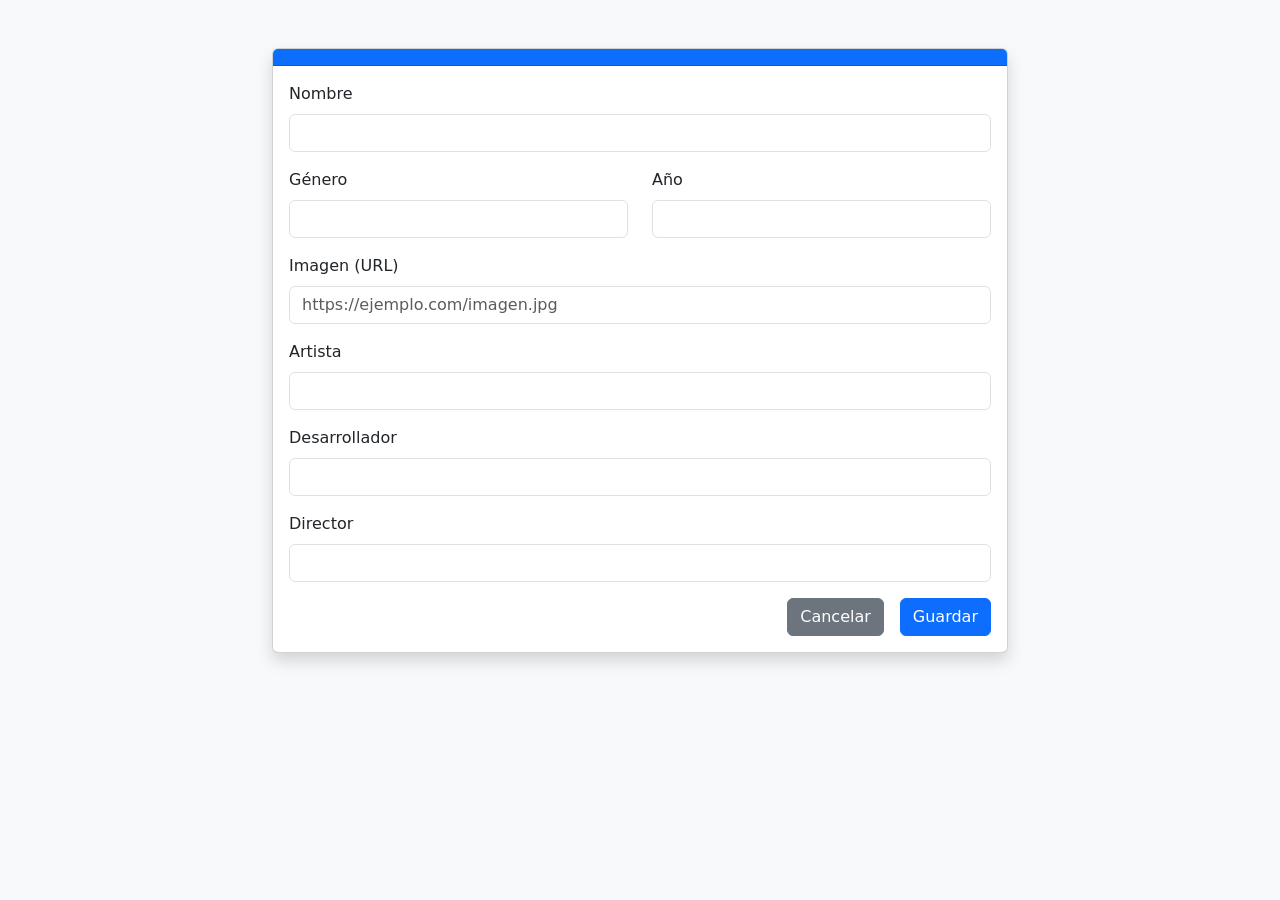
<file: favoritosmvc/target/classes/templates/formulario.html>
<!DOCTYPE html>
<html xmlns:th="http://www.thymeleaf.org">
<head>
    <meta charset="UTF-8">
    <meta name="viewport" content="width=device-width, initial-scale=1">
    <title th:text="${item.id} ? 'Editar ' + ${#strings.capitalize(param.tipo)} : 'Nuevo ' + ${#strings.capitalize(param.tipo)}"></title>
    <link href="https://cdn.jsdelivr.net/npm/bootstrap@5.3.0/dist/css/bootstrap.min.css" rel="stylesheet">
</head>
<body class="bg-light">
<div class="container py-5">
    <div class="row justify-content-center">
        <div class="col-md-8">
            <div class="card shadow">
                <div class="card-header bg-primary text-white">
                    <h4 class="mb-0" th:text="${item.id} ? 'Editar ' + ${#strings.capitalize(param.tipo)} : 'Nuevo ' + ${#strings.capitalize(param.tipo)}"></h4>
                </div>
                <div class="card-body">
                    <form th:action="@{/favoritos/guardar}" method="post" th:object="${item}">
                        <input type="hidden" th:field="*{id}">

                        <!-- Campos comunes -->
                        <div class="mb-3">
                            <label class="form-label">Nombre</label>
                            <input type="text" th:field="*{nombre}" class="form-control" required>
                        </div>

                        <div class="row mb-3">
                            <div class="col-md-6">
                                <label class="form-label">Género</label>
                                <input type="text" th:field="*{genero}" class="form-control">
                            </div>
                            <div class="col-md-6">
                                <label class="form-label">Año</label>
                                <input type="number" th:field="*{anio}" class="form-control">
                            </div>
                        </div>

                        <div class="mb-3">
                            <label class="form-label">Imagen (URL)</label>
                            <input type="url" th:field="*{imagen}" class="form-control" placeholder="https://ejemplo.com/imagen.jpg">
                        </div>

                        <!-- Campo específico dinámico -->
                        <div th:switch="${param.tipo}">
                            <div th:case="'album'" class="mb-3">
                                <label class="form-label">Artista</label>
                                <input type="text" th:field="*{artista}" class="form-control">
                            </div>
                            <div th:case="'juego'" class="mb-3">
                                <label class="form-label">Desarrollador</label>
                                <input type="text" th:field="*{desarrollador}" class="form-control">
                            </div>
                            <div th:case="'pelicula'" class="mb-3">
                                <label class="form-label">Director</label>
                                <input type="text" th:field="*{director}" class="form-control">
                            </div>
                        </div>

                        <div class="d-grid gap-2 d-md-flex justify-content-md-end">
                            <a th:href="@{/favoritos}" class="btn btn-secondary me-md-2">Cancelar</a>
                            <button type="submit" class="btn btn-primary">Guardar</button>
                        </div>
                    </form>
                </div>
            </div>
        </div>
    </div>
</div>

<div th:replace="~{::footer}"></div>
<div th:replace="~{::jsincludes}"></div>
</body>
</html>
</file>
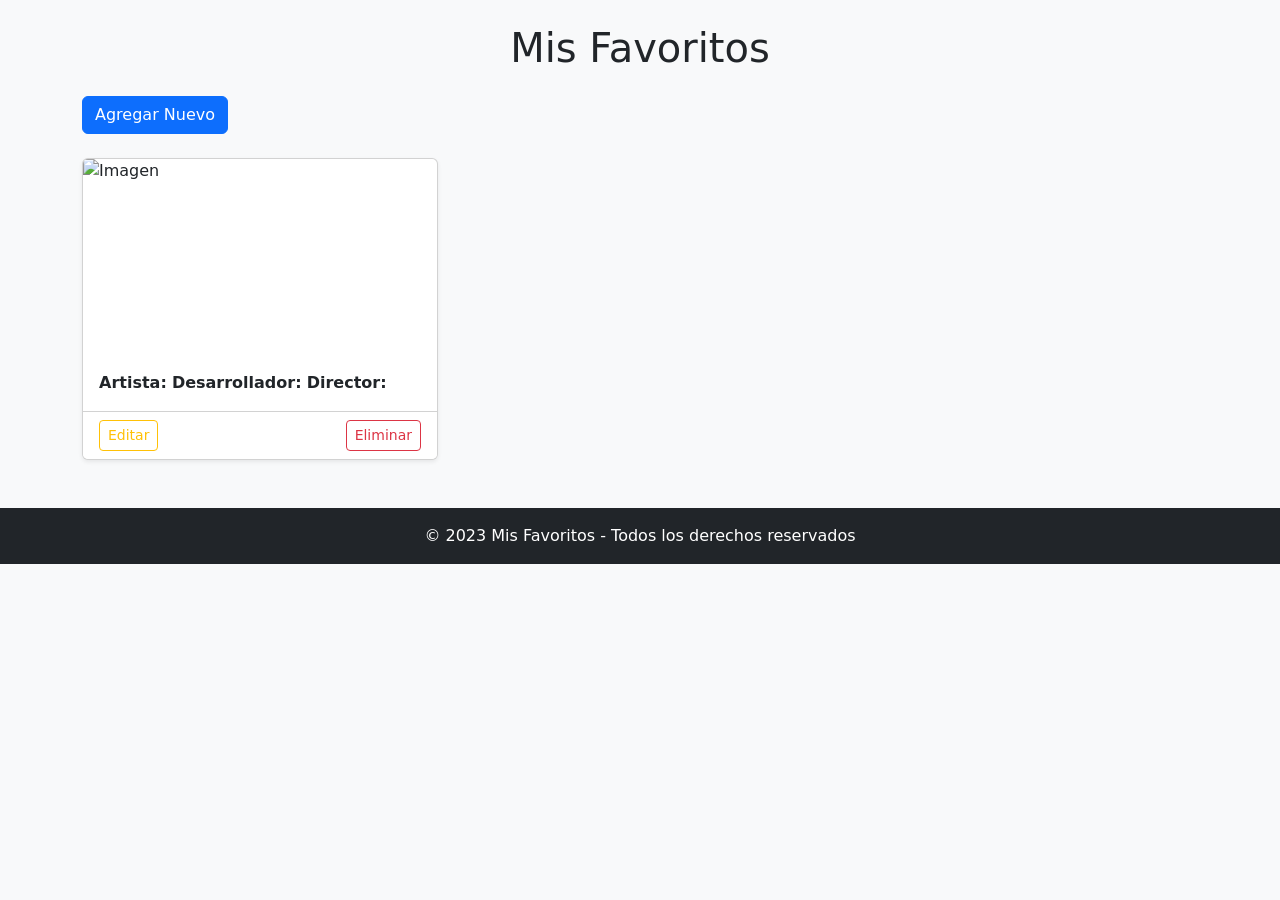
<file: favoritosmvc/target/classes/templates/lista.html>
<!DOCTYPE html>
<html xmlns:th="http://www.thymeleaf.org">
<head>
    <meta charset="UTF-8">
    <meta name="viewport" content="width=device-width, initial-scale=1">
    <title>Mis Favoritos</title>
    <link href="https://cdn.jsdelivr.net/npm/bootstrap@5.3.0/dist/css/bootstrap.min.css" rel="stylesheet">
    <style>
        .card-img-top {
            height: 180px;
            object-fit: cover;
        }
        .badge-genre {
            font-size: 0.9em;
        }
    </style>
</head>
<body class="bg-light">
<div class="container py-4">
    <h1 class="mb-4 text-center">Mis Favoritos</h1>

    <div class="d-flex justify-content-between mb-4">
        <a th:href="@{/favoritos/formulario}" class="btn btn-primary">
            <i class="bi bi-plus-circle"></i> Agregar Nuevo
        </a>
    </div>

    <div class="row row-cols-1 row-cols-md-2 row-cols-lg-3 g-4">
        <div th:each="item : ${favoritos}" class="col">
            <div class="card h-100 shadow-sm">
                <img th:src="${item.imagen ?: 'https://via.placeholder.com/300x200?text=Sin+imagen'}"
                     class="card-img-top" alt="Imagen">
                <div class="card-body">
                    <h5 class="card-title" th:text="${item.nombre}"></h5>

                    <div class="d-flex justify-content-between mb-2">
                        <span class="badge bg-primary badge-genre" th:text="${item.genero}"></span>
                        <small class="text-muted" th:text="${item.anio}"></small>
                    </div>

                    <p class="card-text">
                            <span th:if="${item instanceof T(mx.unam.aragon.ico.te.favoritosmvc.modelos.AlbumFavorito)}">
                                <strong>Artista:</strong> <span th:text="${item.artista}"></span>
                            </span>
                        <span th:if="${item instanceof T(mx.unam.aragon.ico.te.favoritosmvc.modelos.JuegoFavorito)}">
                                <strong>Desarrollador:</strong> <span th:text="${item.desarrollador}"></span>
                            </span>
                        <span th:if="${item instanceof T(mx.unam.aragon.ico.te.favoritosmvc.modelos.PeliculaFavorita)}">
                                <strong>Director:</strong> <span th:text="${item.director}"></span>
                            </span>
                    </p>
                </div>
                <div class="card-footer bg-white">
                    <div class="d-flex justify-content-between">
                        <a th:href="@{/favoritos/formulario(id=${item.id}, tipo=${item.getClass().getSimpleName().toLowerCase()})}"
                           class="btn btn-sm btn-outline-warning">
                            Editar
                        </a>
                        <a th:href="@{/favoritos/eliminar(id=${item.id})}"
                           class="btn btn-sm btn-outline-danger"
                           onclick="return confirm('¿Eliminar este item?')">
                            Eliminar
                        </a>
                    </div>
                </div>
            </div>
        </div>
    </div>
</div>

<footer class="bg-dark text-white text-center py-3 mt-4">
    <div class="container">
        <p class="mb-0">© 2023 Mis Favoritos - Todos los derechos reservados</p>
    </div>
</footer>

<div th:fragment="jsincludes">
    <script src="https://cdn.jsdelivr.net/npm/@popperjs/core@2.9.2/dist/umd/popper.min.js" integrity="sha384-IQsoLXl5PILFhosVNubq5LC7Qb9DXgDA9i+tQ8Zj3iwWAwPtgFTxbJ8NT4GN1R8p" crossorigin="anonymous"></script>
    <script src="https://cdn.jsdelivr.net/npm/bootstrap@5.0.2/dist/js/bootstrap.min.js" integrity="sha384-cVKIPhGWiC2Al4u+LWgxfKTRIcfu0JTxR+EQDz/bgldoEyl4H0zUF0QKbrJ0EcQF" crossorigin="anonymous"></script>
</div>
</body>
</html>
</file>
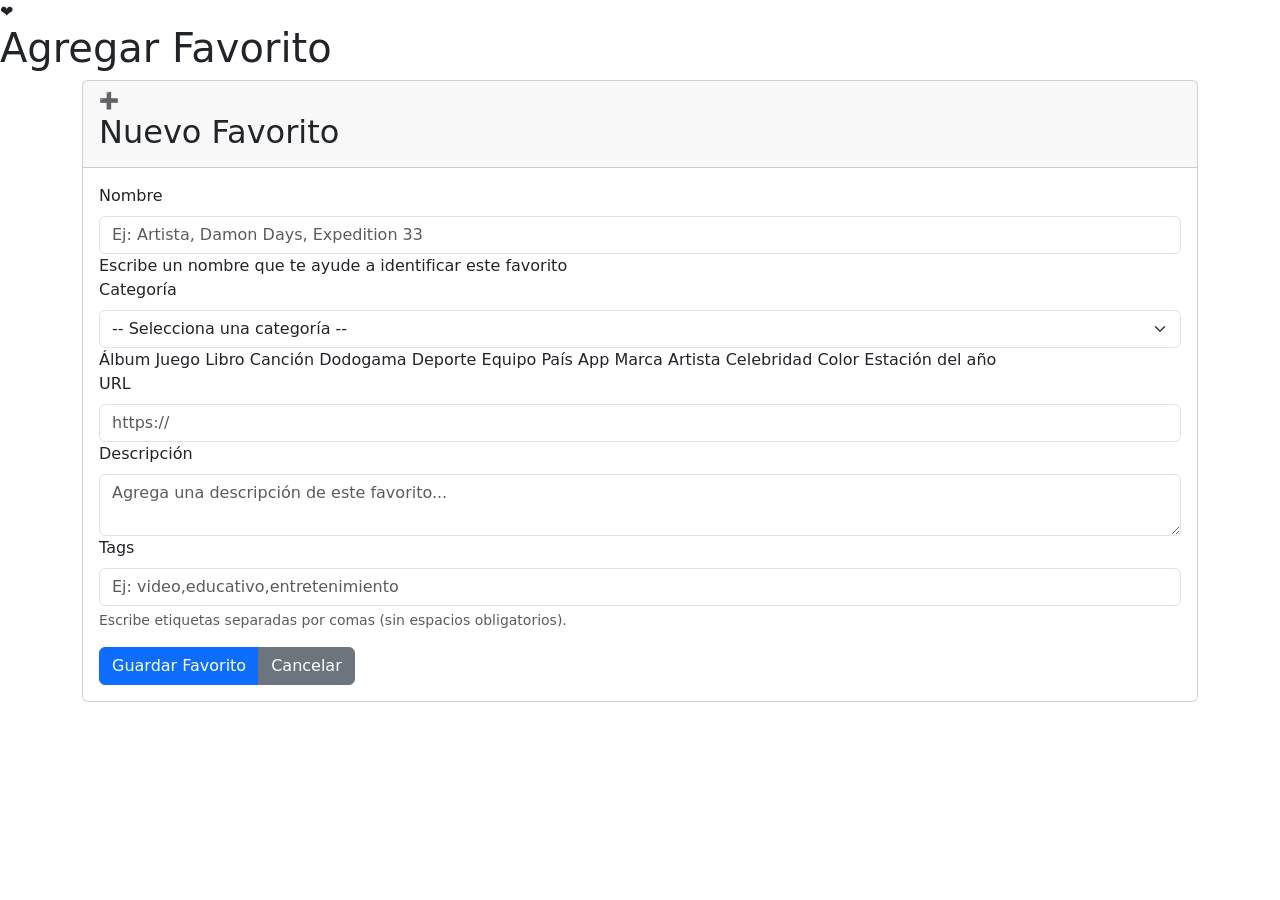
<file: SelectorFavoritos/target/classes/templates/formularioAgregar.html>
<!DOCTYPE html>
<html lang="es" xmlns:th="http://www.thymeleaf.org">
<head th:fragment="headForm">
    <meta charset="UTF-8">
    <meta name="viewport" content="width=device-width, initial-scale=1">
    <title>Favly: Nuevo</title>
    <link  rel="icon" type="image/x-icon" th:href="@{/images/icons/FavlyIcon.ico}"/>
    <link href="https://cdn.jsdelivr.net/npm/bootstrap@5.3.6/dist/css/bootstrap.min.css" rel="stylesheet" integrity="sha384-4Q6Gf2aSP4eDXB8Miphtr37CMZZQ5oXLH2yaXMJ2w8e2ZtHTl7GptT4jmndRuHDT" crossorigin="anonymous">
    <link href="https://cdnjs.cloudflare.com/ajax/libs/font-awesome/6.0.0/css/all.min.css" rel="stylesheet">
    <link rel="stylesheet" th:href="@{/styles/formularioStyle.css}">
</head>
<body>
<!-- Formulario para agregar favorito -->
<div th:fragment="form-add">
    <header class="header">
        <span class="heart-icon">❤️</span>
        <h1>Agregar Favorito</h1>
    </header>

    <div class="container">
        <div class="card">
            <div class="card-header">
                <span class="heart-icon">➕</span>
                <h2>Nuevo Favorito</h2>
            </div>
            <div class="card-body">
                <form th:action="@{/favoritos/guardar}" th:method="post" th:object="${favorito}">
                    <input type="hidden" th:field="*{id}" />
                    <input type="hidden" th:field="*{fechaCreacion}" />
                    <div class="form-group">
                        <label class="form-label" for="nombre">Nombre</label>
                        <div class="input-icon">
                            <input type="text" class="form-control" id="nombre" th:field="*{nombre}" required="" placeholder="Ej: Artista, Damon Days, Expedition 33" autocomplete="off">
                        </div>
                        <span class="form-helper">Escribe un nombre que te ayude a identificar este favorito</span>
                    </div>

                    <div class="form-group" th:fragment="categoria">
                        <label class="form-label" for="categoria">Categoría</label>
                        <select class="form-control form-select" id="categoria" th:field="*{categoria}" required="">
                            <option value="">-- Selecciona una categoría --</option>
                            <option value="ALBUM">Álbum</option>
                            <option value="JUEGO">Juego</option>
                            <option value="CANCION">Canción</option>
                            <option value="DODOGAMA">Dodogama</option>
                            <option value="DEPORTE">Deporte</option>
                            <option value="EQUIPO">Equipo</option>
                            <option value="PAÍS">País</option>
                            <option value="APP">APP</option>
                            <option value="MARCA">Marca</option>
                            <option value="ARTISTA">Artista</option>
                            <option value="CELEBRIDAD">Celebridad</option>
                            <option value="COLOR">Color</option>
                            <option value="ESTACION">Estacion del Año</option>v

                        </select>
                        <div class="category-pills">
                            <span class="category-pill" data-value="ALBUM">Álbum</span>
                            <span class="category-pill" data-value="JUEGO">Juego</span>
                            <span class="category-pill" data-value="LIBRO">Libro</span>
                            <span class="category-pill" data-value="CANCION">Canción</span>
                            <span class="category-pill" data-value="DODOGAMA">Dodogama</span>
                            <span class="category-pill" data-value="DEPORTE">Deporte</span>
                            <span class="category-pill" data-value="EQUIPO">Equipo</span>
                            <span class="category-pill" data-value="PAIS">País</span>
                            <span class="category-pill" data-value="APP">App</span>
                            <span class="category-pill" data-value="MARCA">Marca</span>
                            <span class="category-pill" data-value="ARTISTA">Artista</span>
                            <span class="category-pill" data-value="CELEBRIDAD">Celebridad</span>
                            <span class="category-pill" data-value="COLOR">Color</span>
                            <span class="category-pill" data-value="ESTACION">Estación del año</span>
                        </div>
                    </div>

                    <div class="form-group">
                        <label class="form-label" for="url">URL</label>
                        <div class="input-icon">
                            <input type="url" class="form-control" id="url" th:field="*{url}" placeholder="https://" autocomplete="off">
                        </div>
                    </div>

                    <div class="form-group">
                        <label class="form-label" for="descripcion">Descripción</label>
                        <textarea class="form-control" id="descripcion" th:field="*{descripcion}" placeholder="Agrega una descripción de este favorito..."></textarea>
                    </div>
                    <div class="mb-3">
                        <label for="tags" class="form-label">Tags</label>
                        <input
                                type="text"
                                id="tags"
                                th:field="*{tags}"
                                class="form-control"
                                placeholder="Ej: video,educativo,entretenimiento">
                        <div class="form-text">
                            Escribe etiquetas separadas por comas (sin espacios obligatorios).
                        </div>
                    </div>

                    <div class="btn-group">
                        <button type="submit" class="btn btn-primary">Guardar Favorito</button>
                        <a th:href="@{/favoritos}" class="btn btn-secondary">Cancelar</a>
                    </div>
                </form>
            </div>
        </div>
    </div>
</div>

<script th:src="@{/js/InteraccionFormulario.js}"></script>
</body>
</html>
</file>
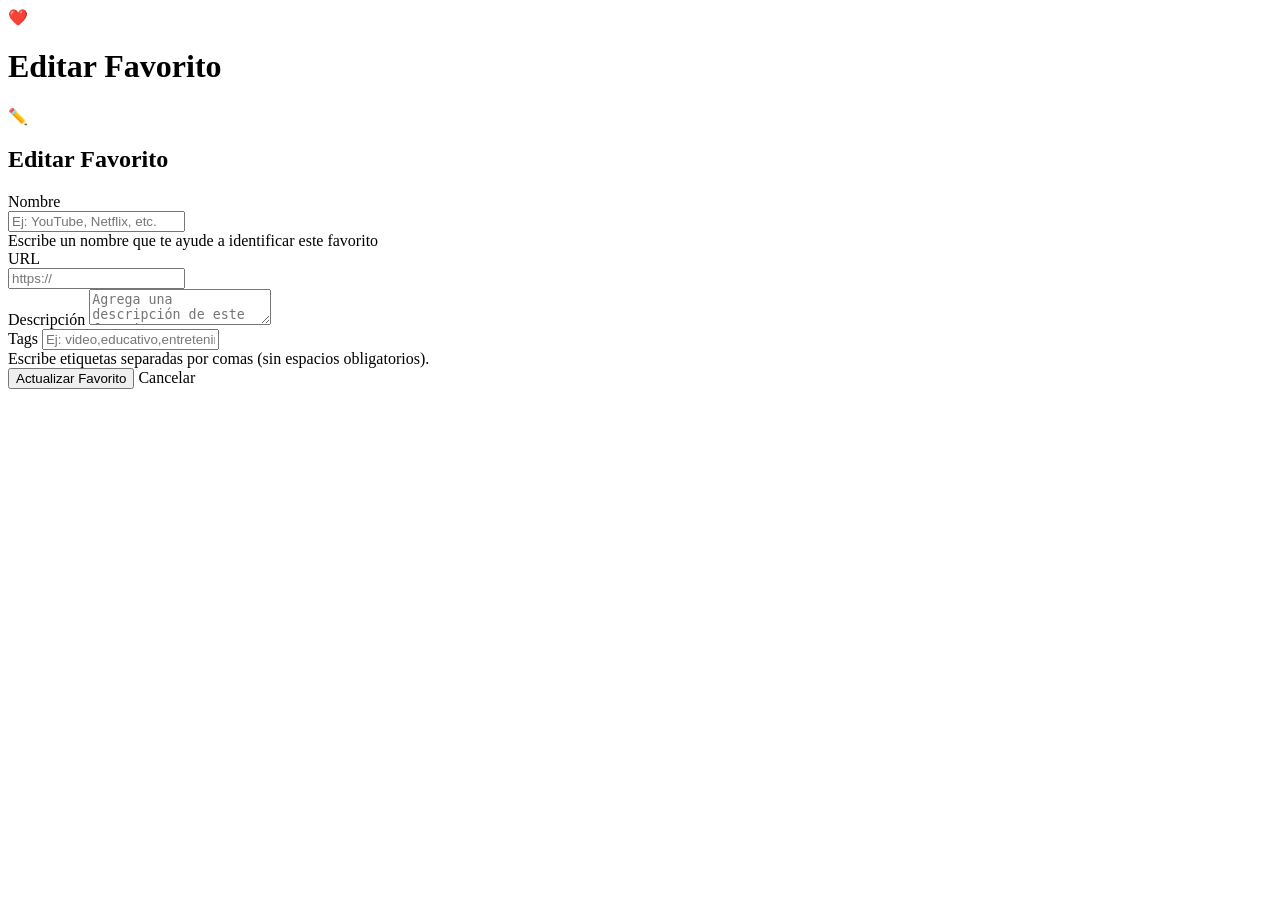
<file: SelectorFavoritos/target/classes/templates/formularioEditar.html>
<!DOCTYPE html>
<html lang="es" xmlns:th="http://www.thymeleaf.org">
<head th:replace="formularioAgregar :: headForm">
    <meta charset="UTF-8">
    <title>Favly: Editar</title>
</head>
<body>

<!-- Formulario para editar favorito -->
<div th:fragment="form-edit">
    <input type="hidden" th:field="*{id}" />
    <header class="header">
        <span class="heart-icon">❤️</span>
        <h1>Editar Favorito</h1>
    </header>

    <div class="container">
        <div class="card">
            <div class="card-header">
                <span class="heart-icon">✏️</span>
                <h2>Editar Favorito</h2>
            </div>

            <div class="card-body">
                <form th:action="@{/favoritos/actualizar}" th:method="post" th:object="${favorito}">
                    <input type="hidden" th:field="*{id}">
                    <input type="hidden" th:field="*{fechaCreacion}">

                    <div class="form-group">
                        <label class="form-label" for="nombre">Nombre</label>
                        <div class="input-icon">
                            <input type="text" class="form-control" id="nombre" th:field="*{nombre}" required="" placeholder="Ej: YouTube, Netflix, etc." autocomplete="off">
                        </div>
                        <span class="form-helper">Escribe un nombre que te ayude a identificar este favorito</span>
                    </div>

                    <div class="form-group" th:replace="formularioAgregar :: categoria">
                        <!--
                         <label class="form-label" for="categoria">Categoría</label>
                        <select class="form-control form-select" id="categoria" th:field="*{categoria}" required="">
                            <option value="">-- Selecciona una categoría --</option>
                            <option value="SITIOS_WEB">Sitios Web</option>
                            <option value="PELICULAS">Películas</option>
                            <option value="LIBROS">Libros</option>
                            <option value="MUSICA">Música</option>
                        </select>
                        <div class="category-pills">
                            <span class="category-pill" data-value="SITIOS_WEB">Sitios Web</span>
                            <span class="category-pill" data-value="PELICULAS">Películas</span>
                            <span class="category-pill" data-value="LIBROS">Libros</span>
                            <span class="category-pill" data-value="MUSICA">Música</span>
                        </div>
                        -->
                    </div>

                    <div class="form-group">
                        <label class="form-label" for="url">URL</label>
                        <div class="input-icon">
                            <input type="url" class="form-control" id="url" th:field="*{url}" placeholder="https://" autocomplete="off">
                        </div>
                    </div>

                    <div class="form-group">
                        <label class="form-label" for="descripcion">Descripción</label>
                        <textarea class="form-control" id="descripcion" th:field="*{descripcion}" placeholder="Agrega una descripción de este favorito..."></textarea>
                    </div>

                    <div class="mb-3">
                        <label for="tags" class="form-label">Tags</label>
                        <input
                                type="text"
                                id="tags"
                                th:field="*{tags}"
                                class="form-control"
                                placeholder="Ej: video,educativo,entretenimiento">
                        <div class="form-text">
                            Escribe etiquetas separadas por comas (sin espacios obligatorios).
                        </div>
                    </div>

                    <div class="btn-group">
                        <button type="submit" class="btn btn-primary">Actualizar Favorito</button>
                        <a th:href="@{/favoritos}" class="btn btn-secondary">Cancelar</a>
                    </div>
                </form>
            </div>
        </div>
    </div>
</div>
<script th:src="@{/js/InteraccionFormulario.js}"></script>
<div th:replace="inicio :: jsfields">
</div>
</body>
</html>
</file>
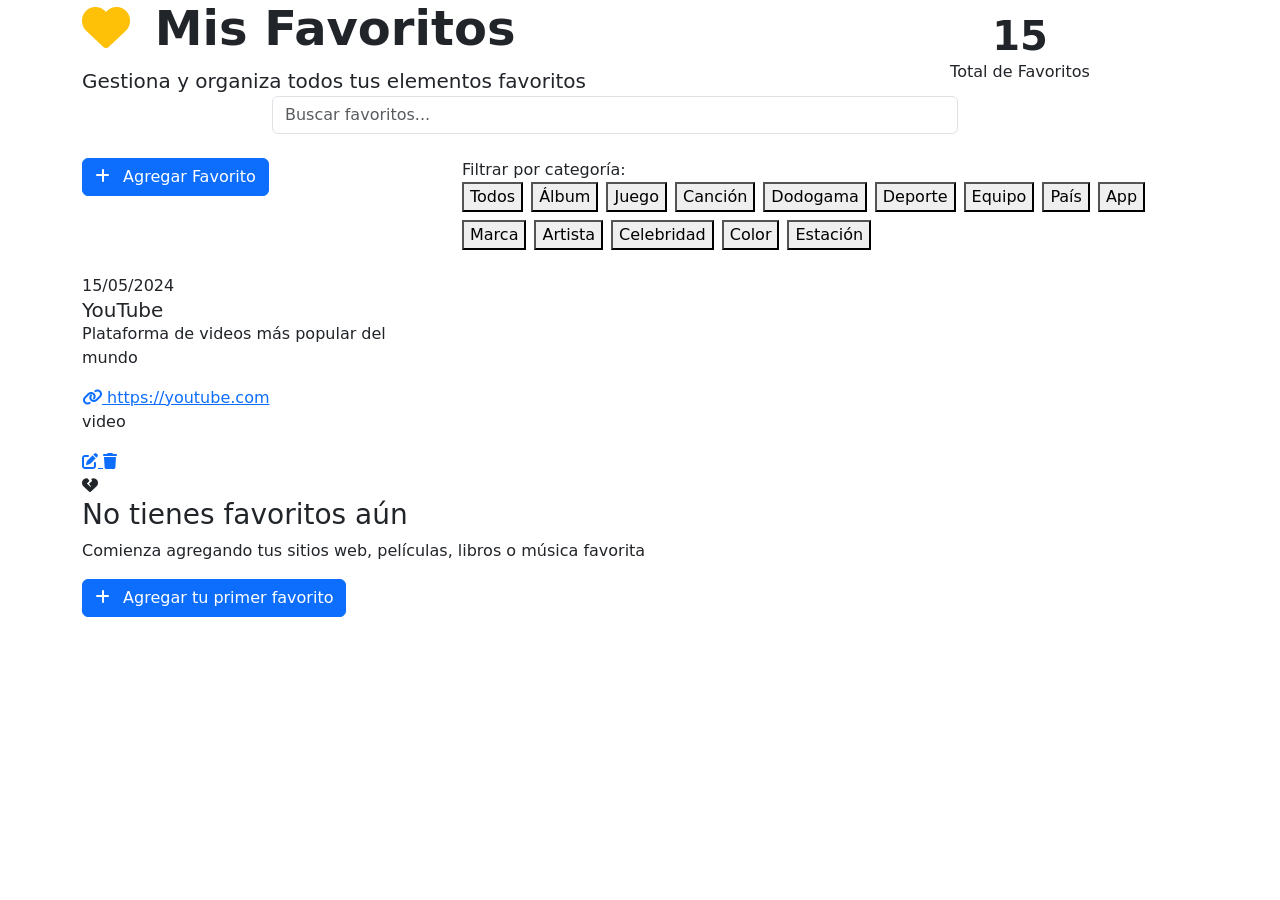
<file: SelectorFavoritos/target/classes/templates/inicio.html>
<!DOCTYPE html>
<html lang="es" xmlns:th="http://www.thymeleaf.org">
<head th:fragment="head">
    <meta charset="utf-8">
    <meta name="viewport" content="width=device-width, initial-scale=1">
    <title>Favly</title>
    <link  rel="icon" type="image/x-icon" th:href="@{/images/icons/FavlyIcon.ico}"/>
    <link href="https://cdn.jsdelivr.net/npm/bootstrap@5.3.6/dist/css/bootstrap.min.css" rel="stylesheet" integrity="sha384-4Q6Gf2aSP4eDXB8Miphtr37CMZZQ5oXLH2yaXMJ2w8e2ZtHTl7GptT4jmndRuHDT" crossorigin="anonymous">
    <link href="https://cdnjs.cloudflare.com/ajax/libs/font-awesome/6.0.0/css/all.min.css" rel="stylesheet">
    <link rel="stylesheet" th:href="@{/styles/inicioStyle.css}">
</head>

<body>
<!-- Header Section -->
<div class="header-section">
    <div class="container">
        <div class="row align-items-center">
            <div class="col-md-8">
                <h1 class="display-5 fw-bold mb-2">
                    <i class="fas fa-heart text-warning me-2"></i>
                    Mis Favoritos
                </h1>
                <p class="lead mb-0">Gestiona y organiza todos tus elementos favoritos</p>
            </div>
            <div class="col-md-4">
                <div class="stats-card text-center">
                    <h2 class="mb-0 display-6 fw-bold" th:text="${totalFavoritos}">15</h2>
                    <p class="mb-0">Total de Favoritos</p>
                </div>
            </div>
        </div>
    </div>
</div>

<div class="container">
    <!-- Search & Add Section -->
    <div class="row mb-4 mt-0">
        <div class="col-lg-8 offset-lg-2">
            <div class="search-container d-flex align-items-center">
                <input type="text" class="form-control search-input" id="searchInput" placeholder="Buscar favoritos...">
                <button class="btn search-btn text-white ms-2">
                    <i class="fas fa-search"></i>
                </button>
            </div>
        </div>
    </div>

    <!-- Actions Row -->
    <div class="row mb-4">
        <div class="col-md-4">
            <a href="/favoritos/nuevo" class="btn btn-primary add-btn">
                <i class="fas fa-plus me-2"></i> Agregar Favorito
            </a>
        </div>
        <div class="col-md-8">
            <div class="filter-container">
                <span class="filter-label">Filtrar por categoría:</span>
                <div class="btn-group d-flex flex-wrap gap-2">
                    <button class="filter-btn active" data-filter="todos">Todos</button>
                    <button class="filter-btn" data-filter="album">Álbum</button>
                    <button class="filter-btn" data-filter="juego">Juego</button>
                    <button class="filter-btn" data-filter="cancion">Canción</button>
                    <button class="filter-btn" data-filter="dodogama">Dodogama</button>
                    <button class="filter-btn" data-filter="deporte">Deporte</button>
                    <button class="filter-btn" data-filter="equipo">Equipo</button>
                    <button class="filter-btn" data-filter="pais">País</button>
                    <button class="filter-btn" data-filter="app">App</button>
                    <button class="filter-btn" data-filter="marca">Marca</button>
                    <button class="filter-btn" data-filter="artista">Artista</button>
                    <button class="filter-btn" data-filter="celebridad">Celebridad</button>
                    <button class="filter-btn" data-filter="color">Color</button>
                    <button class="filter-btn" data-filter="estacion">Estación</button>

                </div>
            </div>
        </div>
    </div>

    <!-- Favorites Grid -->
    <div class="row" id="favoritesGrid">
        <!-- Ejemplo de tarjeta de favorito -->
        <div class="col-md-6 col-lg-4 favorite-item" th:each="favorito : ${favoritos}" th:data-category="${favorito.categoria}">
            <div class="favorite-card h-100">
                    <span class="category-badge" th:switch="${favorito.categoria}">
    <span th:case="'ALBUM'" class="bg-primary" th:text="'Álbum'"></span>
    <span th:case="'JUEGO'" class="bg-secondary" th:text="'Juego'"></span>
    <span th:case="'CANCION'" class="bg-info text-dark" th:text="'Canción'"></span>
    <span th:case="'DODOGAMA'" class="bg-warning text-dark" th:text="'Dodogama'"></span>
    <span th:case="'DEPORTE'" class="bg-danger" th:text="'Deporte'"></span>
    <span th:case="'EQUIPO'" class="bg-success" th:text="'Equipo'"></span>
    <span th:case="'PAIS'" class="bg-dark text-white" th:text="'País'"></span>
    <span th:case="'APP'" class="bg-info text-white" th:text="'APP'"></span>
    <span th:case="'MARCA'" class="bg-secondary" th:text="'Marca'"></span>
    <span th:case="'ARTISTA'" class="bg-warning text-dark" th:text="'Artista'"></span>
    <span th:case="'CELEBRIDAD'" class="bg-danger" th:text="'Celebridad'"></span>
    <span th:case="'COLOR'" class="bg-success" th:text="'Color'"></span>
    <span th:case="'ESTACION'" class="bg-primary" th:text="'Estación del Año'"></span>
    <span th:case="*" class="bg-secondary" th:text="${favorito.categoria}"></span>
</span>


                <span class="date-badge" th:text="${#temporals.format(favorito.fechaCreacion, 'dd/MM/yyyy')}">15/05/2024</span>

                <div class="card-body">
                    <h5 class="card-title" th:text="${favorito.nombre}">YouTube</h5>
                    <p class="card-text" th:text="${favorito.descripcion}">
                        Plataforma de videos más popular del mundo
                    </p>

                    <a th:if="${favorito.url}" th:href="${favorito.url}" class="url-link" target="_blank">
                        <i class="fas fa-link"></i>
                        <span th:text="${favorito.url}">https://youtube.com</span>
                    </a>

                    <div class="mb-3">
                        <span th:each="tag : ${#strings.listSplit(favorito.tags, ',')}" class="tag-badge" th:text="${tag}">video</span>
                    </div>

                    <div class="d-flex justify-content-between align-items-center">
                        <div>
                            <a th:href="@{/favoritos/{id}/editar(id=${favorito.id})}" class="action-btn edit-btn" title="Editar">
                                <i class="fas fa-edit"></i>
                            </a>
                            <a th:href="@{/favoritos/{id}/eliminar(id=${favorito.id})}" class="action-btn delete-btn" title="Eliminar">
                                <i class="fas fa-trash"></i>
                            </a>
                        </div>
                    </div>
                </div>
            </div>
        </div>
        <!-- Estado vacío -->
        <div class="col-12" id="emptyState" th:if="${#lists.isEmpty(favoritos)}">
            <div class="empty-state">
                <i class="fas fa-heart-broken empty-icon"></i>
                <h3 class="empty-title">No tienes favoritos aún</h3>
                <p class="empty-text">Comienza agregando tus sitios web, películas, libros o música favorita</p>
                <a href="/favoritos/nuevo" class="btn btn-primary first-add-btn">
                    <i class="fas fa-plus me-2"></i> Agregar tu primer favorito
                </a>
            </div>
        </div>
    </div>

</div>
<div th:fragment="jsfields">
    <script src="https://cdn.jsdelivr.net/npm/@popperjs/core@2.11.8/dist/umd/popper.min.js" integrity="sha384-I7E8VVD/ismYTF4hNIPjVp/Zjvgyol6VFvRkX/vR+Vc4jQkC+hVqc2pM8ODewa9r" crossorigin="anonymous"></script>
    <script src="https://cdn.jsdelivr.net/npm/bootstrap@5.3.6/dist/js/bootstrap.min.js" integrity="sha384-RuyvpeZCxMJCqVUGFI0Do1mQrods/hhxYlcVfGPOfQtPJh0JCw12tUAZ/Mv10S7D" crossorigin="anonymous"></script>
    <script th:src="@{/js/Busqueda.js}"></script>
</div>

</body>
</html>
</file>
